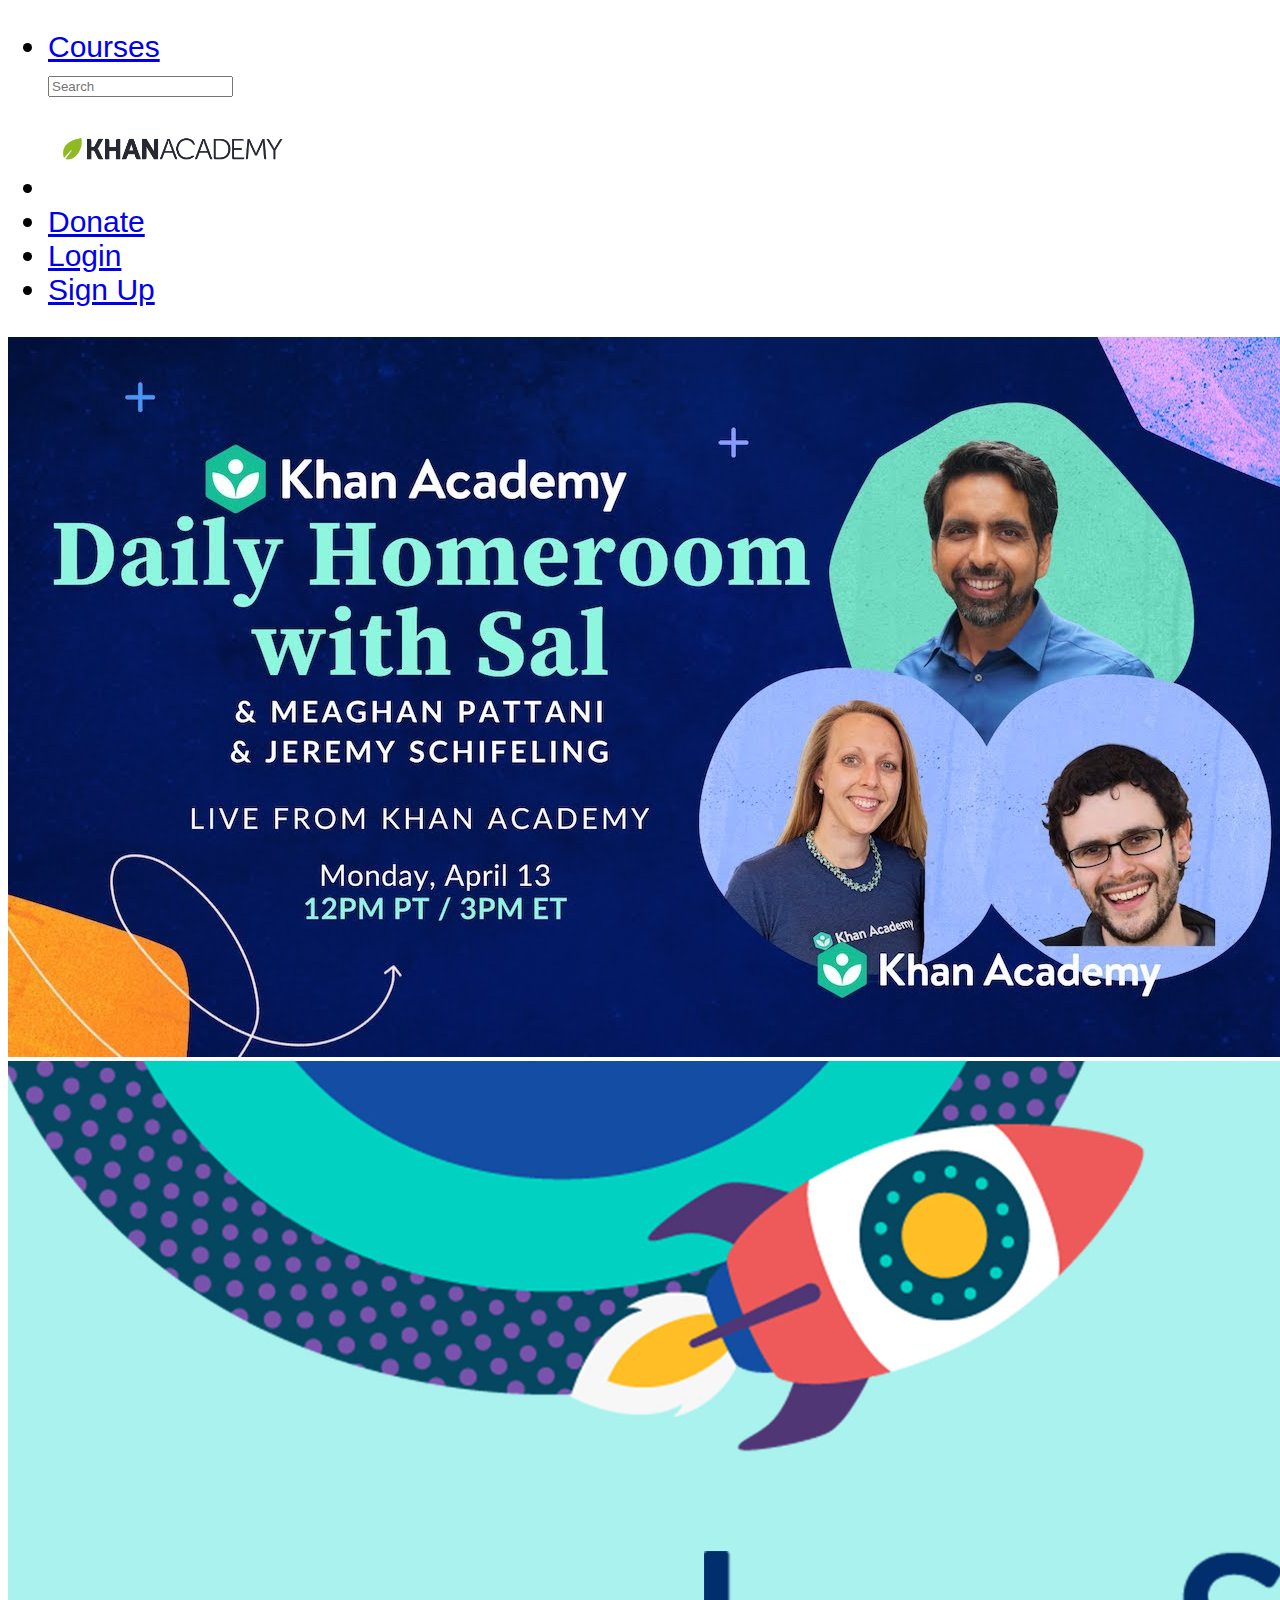
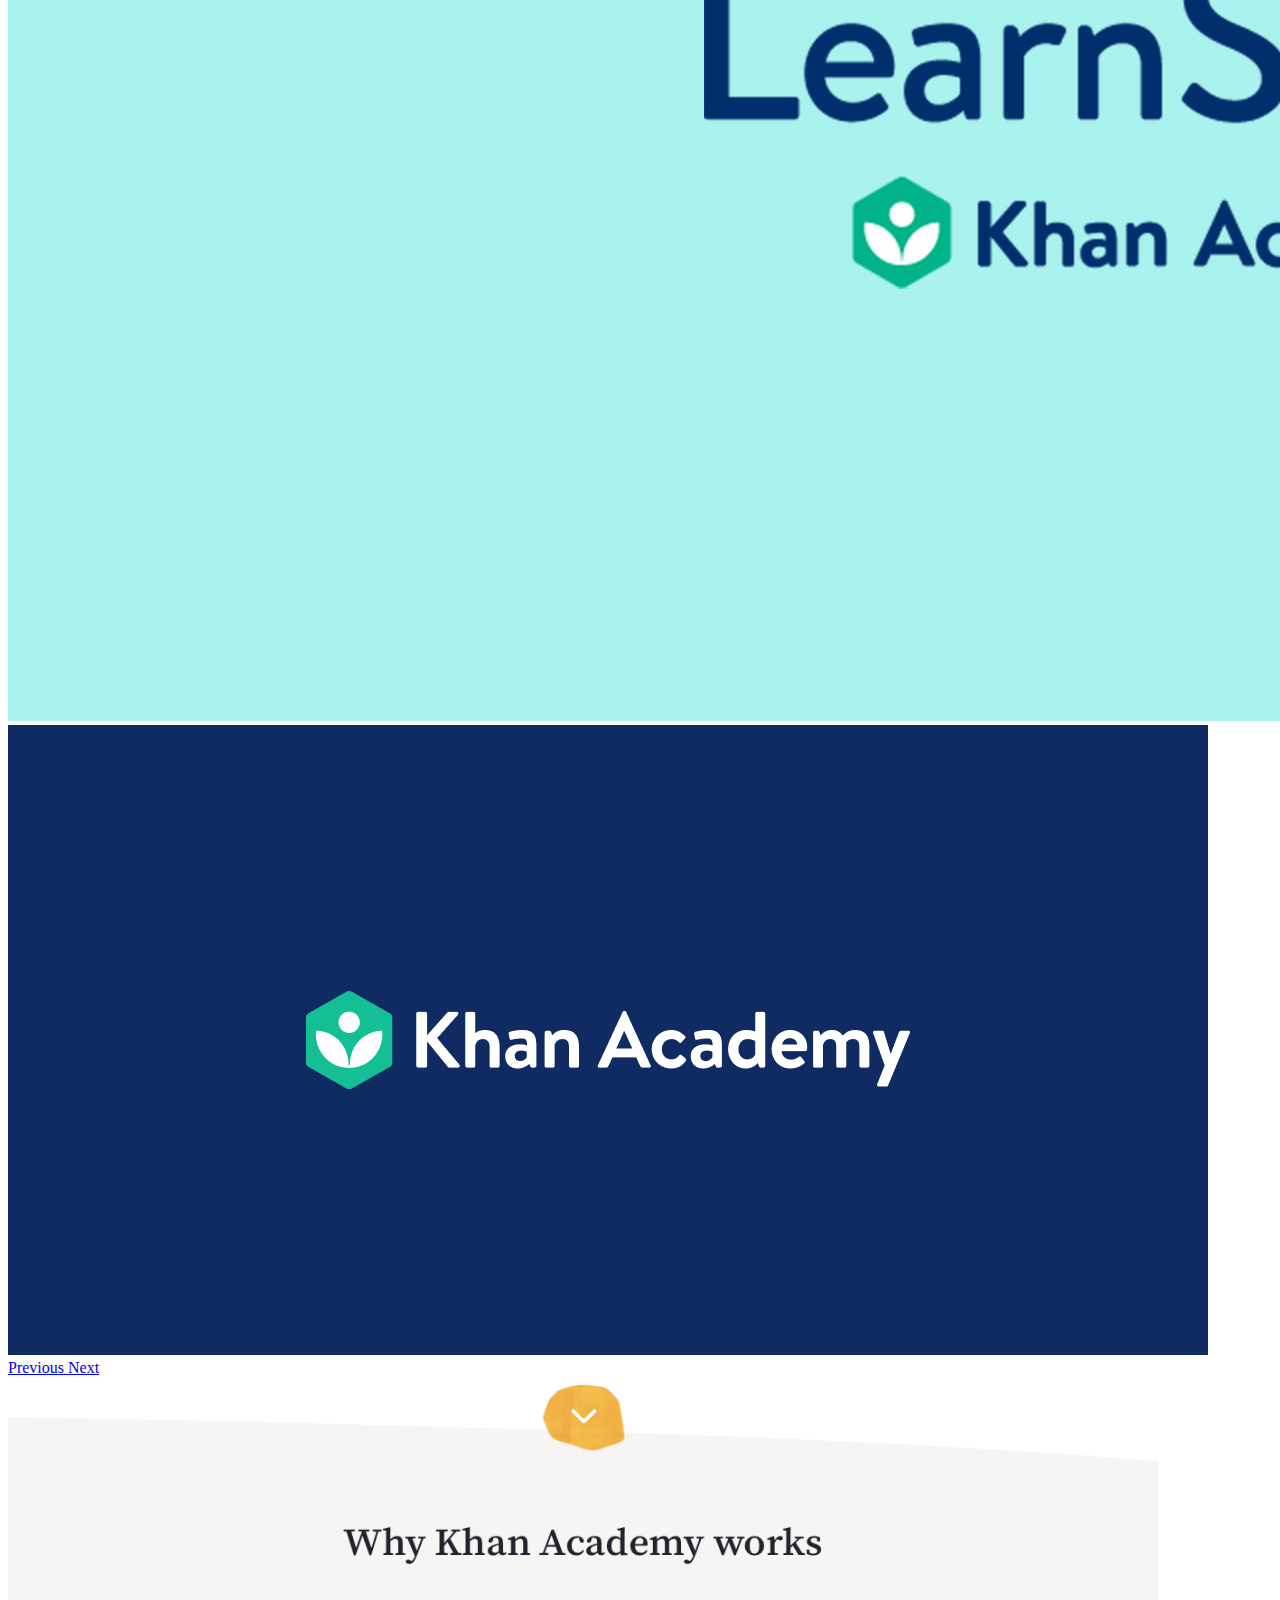
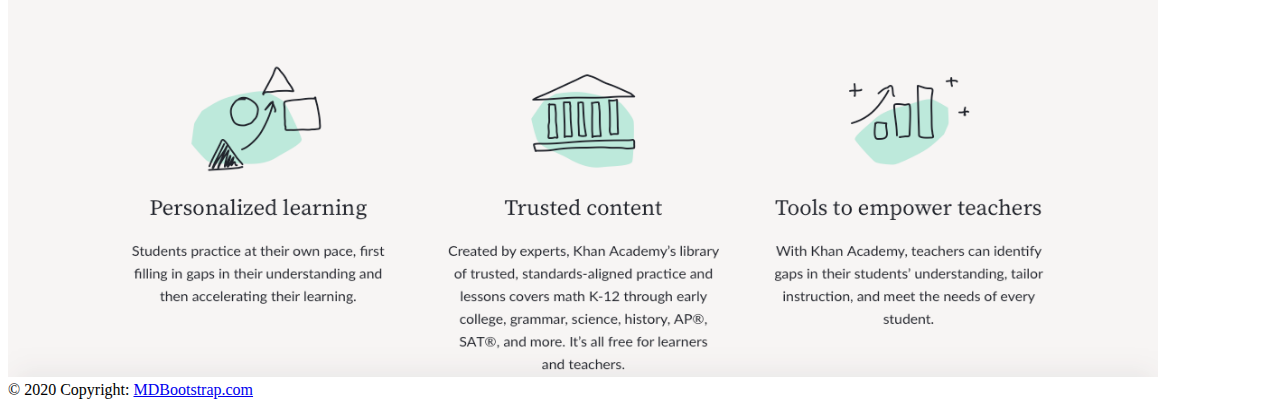
<file: Day_10/index.htm>
<!DOCTYPE html>
<html lang="en">
<head>
    <meta charset="UTF-8">
    <meta name="viewport" content="width=device-width, initial-scale=1.0">
    <title>Khan Academy</title>
    <link rel="stylesheet" href="https://stackpath.bootstrapcdn.com/bootstrap/4.5.0/css/bootstrap.min.css" integrity="sha384-9aIt2nRpC12Uk9gS9baDl411NQApFmC26EwAOH8WgZl5MYYxFfc+NcPb1dKGj7Sk" crossorigin="anonymous">
    <script src="https://code.jquery.com/jquery-3.5.1.slim.min.js" integrity="sha384-DfXdz2htPH0lsSSs5nCTpuj/zy4C+OGpamoFVy38MVBnE+IbbVYUew+OrCXaRkfj" crossorigin="anonymous"></script>
    <script src="https://cdn.jsdelivr.net/npm/popper.js@1.16.0/dist/umd/popper.min.js" integrity="sha384-Q6E9RHvbIyZFJoft+2mJbHaEWldlvI9IOYy5n3zV9zzTtmI3UksdQRVvoxMfooAo" crossorigin="anonymous"></script>
    <script src="https://stackpath.bootstrapcdn.com/bootstrap/4.5.0/js/bootstrap.min.js" integrity="sha384-OgVRvuATP1z7JjHLkuOU7Xw704+h835Lr+6QL9UvYjZE3Ipu6Tp75j7Bh/kR0JKI" crossorigin="anonymous"></script>

    <style>
        header{
            font-family: -apple-system, BlinkMacSystemFont, 'Segoe UI', Roboto, Oxygen, Ubuntu, Cantarell, 'Open Sans', 'Helvetica Neue', sans-serif;
            font-weight: 500;
            font-size: 30px;
        }
    </style>
</head>

<body>
    <header class="header">
        <ul class="nav navbar navbar-expand-md navbar-light bg-light justify-content-center">      
            <li class="nav-item dropdown"><a class="nav-link dropdown-toggle" href="#">Courses</a></li>
            <form class="form-inline my-2 my-sm-0">
                <input class="form-control mr-sm-2" type="search" placeholder="Search" aria-label="Search">
            </form>

            <li class="nav-logo"><a class="nav-link" href="#"><img src="khan.png" width="250px" height="100px"></a></li>

            <li class="nav-item"><a class="nav-link justify-content-end"  href="#">Donate</a></li>
            <li class="nav-item"><a class="nav-link" href="#">Login</a></li>
            <li class="nav-item"><a class="nav-link" href="#">Sign Up</a></li>
        </ul>
    </header>
 
    <main>
        <div id="carouselExampleControls" class="carousel slide" data-ride="carousel">
            <div class="carousel-inner">
              <div class="carousel-item active">
                <img class="d-block w-100" src="khanone.jpg" alt="First slide">
              </div>
              <div class="carousel-item">
                <img class="d-block w-100" src="khantwo.jpg" alt="Second slide">
              </div>
              <div class="carousel-item">
                <img class="d-block w-100" src="khanthree.png" alt="Third slide">
              </div>
            </div>
            <a class="carousel-control-prev" href="#carouselExampleControls" role="button" data-slide="prev">
              <span class="carousel-control-prev-icon" aria-hidden="true"></span>
              <span class="sr-only">Previous</span>
            </a>
            <a class="carousel-control-next" href="#carouselExampleControls" role="button" data-slide="next">
              <span class="carousel-control-next-icon" aria-hidden="true"></span>
              <span class="sr-only">Next</span>
            </a>
          </div>

        <div class="container">
            <img src="screen.png" width="1150" height="600">
        </div>
    </main>

    <footer class="page-footer font-small blue pt-4">
        <div class="footer-copyright text-center py-3">© 2020 Copyright:
            <a href="https://mdbootstrap.com/"> MDBootstrap.com</a>
          </div>
    </footer>

</body>

</html>
</file>
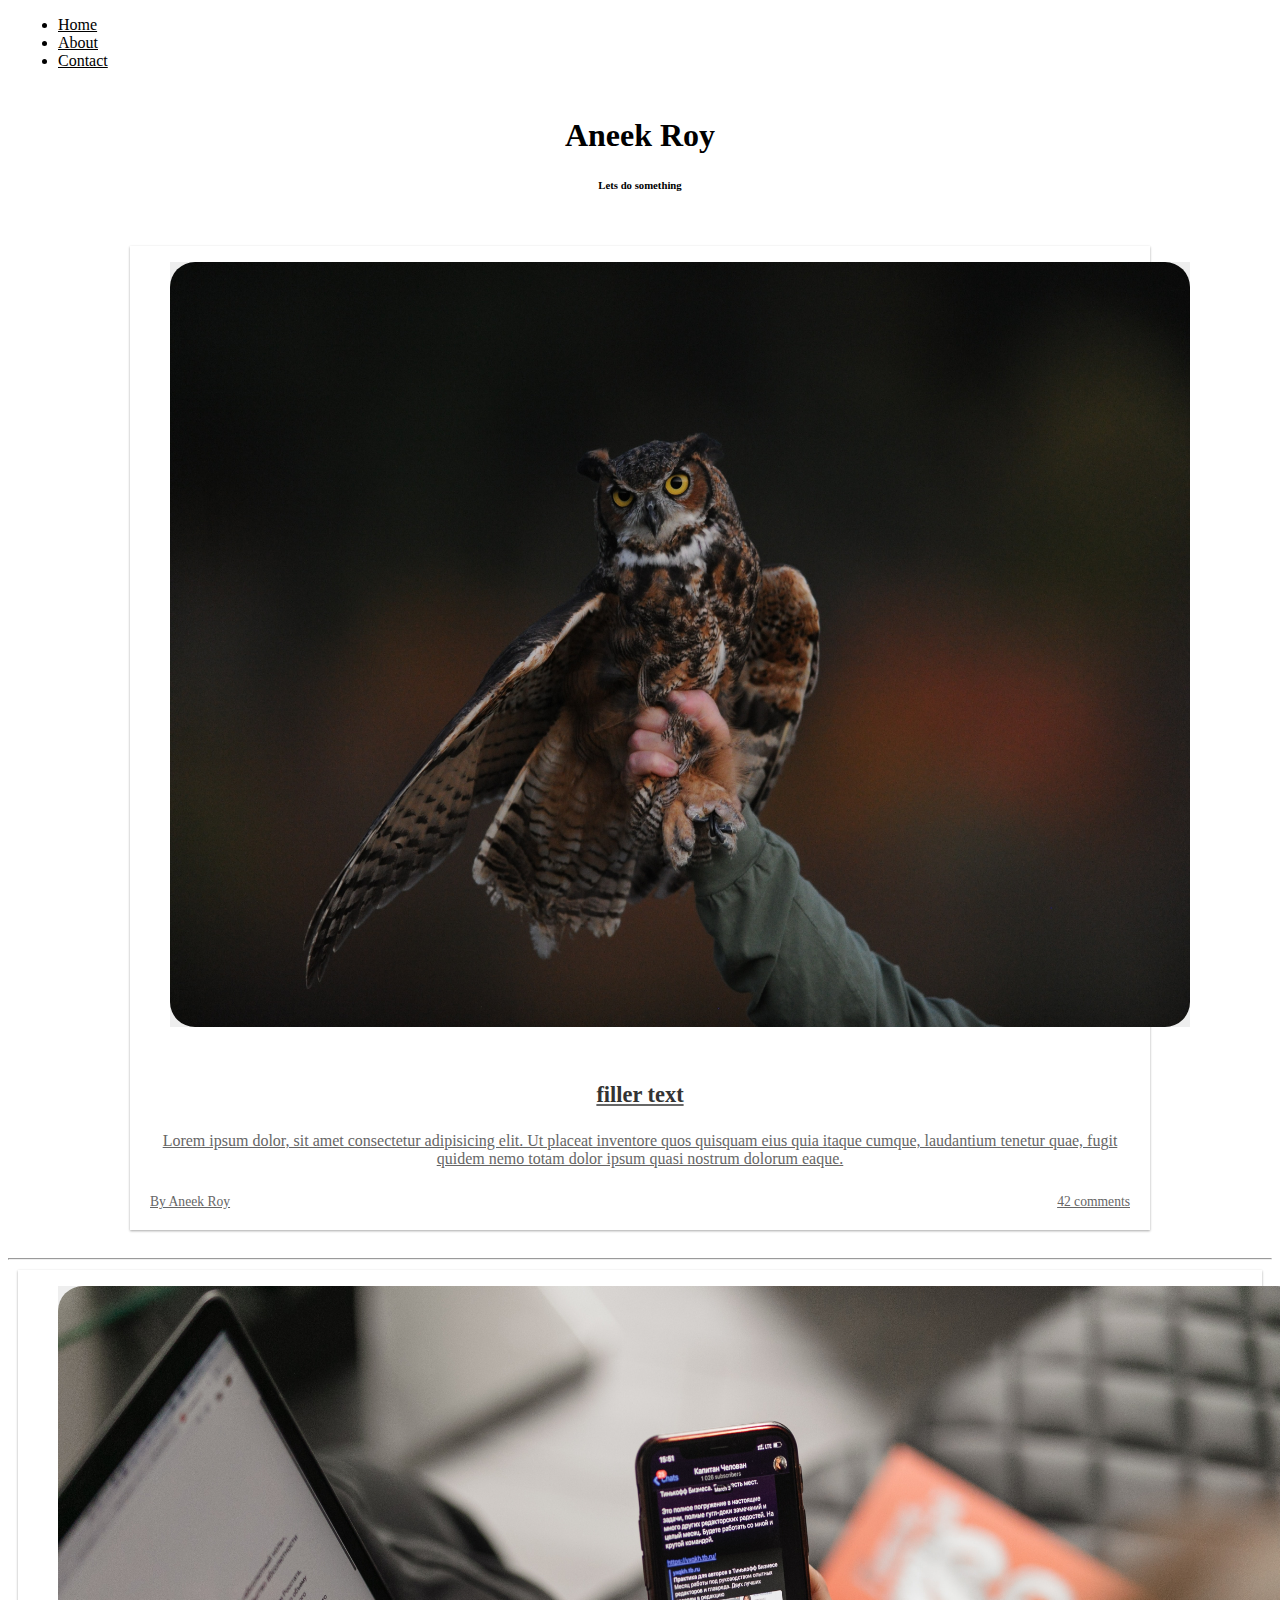
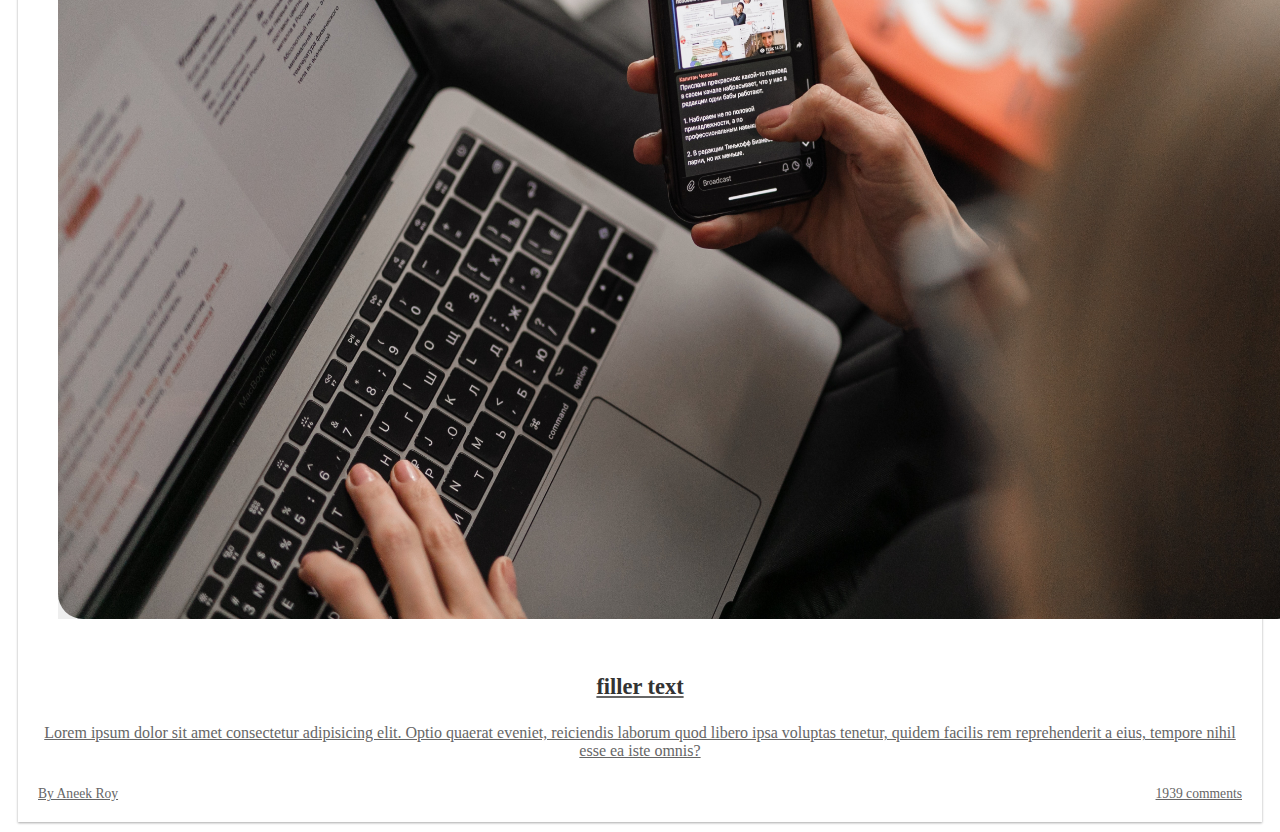
<file: Day_12/index.htm>
<!DOCTYPE html>
<html lang="en">
<head>
    <meta charset="UTF-8">
    <meta name="viewport" content="width=device-width, initial-scale=1.0">
    <title>Day12</title>
    <link rel="stylesheet" href="https://stackpath.bootstrapcdn.com/bootstrap/4.5.0/css/bootstrap.min.css" integrity="sha384-9aIt2nRpC12Uk9gS9baDl411NQApFmC26EwAOH8WgZl5MYYxFfc+NcPb1dKGj7Sk" crossorigin="anonymous">
    <script src="https://code.jquery.com/jquery-3.5.1.slim.min.js" integrity="sha384-DfXdz2htPH0lsSSs5nCTpuj/zy4C+OGpamoFVy38MVBnE+IbbVYUew+OrCXaRkfj" crossorigin="anonymous"></script>
    <script src="https://cdn.jsdelivr.net/npm/popper.js@1.16.0/dist/umd/popper.min.js" integrity="sha384-Q6E9RHvbIyZFJoft+2mJbHaEWldlvI9IOYy5n3zV9zzTtmI3UksdQRVvoxMfooAo" crossorigin="anonymous"></script>
    <script src="https://stackpath.bootstrapcdn.com/bootstrap/4.5.0/js/bootstrap.min.js" integrity="sha384-OgVRvuATP1z7JjHLkuOU7Xw704+h835Lr+6QL9UvYjZE3Ipu6Tp75j7Bh/kR0JKI" crossorigin="anonymous"></script>
    <style>
        .header{
            margin: 10px;
        }
        .nav-link{
            color: black;
        }
        .container{
            padding-top: 10px;
            text-align: center;
        }
        .main {
            margin: 0 auto;
            max-width: 1040px;
            padding: 10px;
          }
          
          .column {
            flex: 1;
            flex-direction: column;
          }
          
          .article {
            background: white;
            box-shadow: 0 1px 3px rgba(0, 0, 0, 0.12), 0 1px 2px rgba(0, 0, 0, 0.24);
            color: #666;
            display: flex;
            flex: 1;
            flex-direction: column;
            flex-basis: auto;
            margin: 10px;
          }
          
          .article:hover,
          .article:focus {
            box-shadow: 0 14px 28px rgba(0, 0, 0, 0.25), 0 10px 10px rgba(0, 0, 0, 0.22);
            color: #444;
          }
          
          .article-image {
            background: #eee;
            display: block;
            padding-top: 75%;
            position: relative;
            width: 100%;
          }
          
          .article-image img {
            display: block;
            height: 100%;
            left: 0;
            position: absolute;
            top: 0;
            width: 100%;
          }
          
          .article-image.is-3by2 {
            padding-top: 66.6666%;
          }
          
          .article-image.is-16by9 {
            padding-top: 56.25%;
          }
          
          .article-body {
            display: flex;
            flex: 1;
            flex-direction: column;
            padding: 20px;
          }
          
          .article-title {
            color: #333;
            flex-shrink: 0;
            font-size: 1.4em;
            font-weight: 700;
            line-height: 1.2;
          }
          
          .article-content {
            flex: 1;
            margin-top: 5px;
          }
          
          .article-info {
            display: flex;
            font-size: 0.85em;
            justify-content: space-between;
            margin-top: 10px;
          }
    </style>
</head>

<body>
    
    <header class="header">
        <ul class="nav navbar justify-content-center">
            <li class="nav-item"><a class="nav-link" href="#">Home</a></li>
            <li class="nav-item"><a class="nav-link" href="#">About</a></li>
            <li class="nav-item"><a class="nav-link" href="#">Contact</a></li>
        </ul>
        <div class="container">
            <h1>Aneek Roy</h1>
            <h6>Lets do something</h6>
        </div>
    </header>

    <main>
        <div class="container">
            <section class="column main column">
                <a class="article first-article" href="#">
                    <figure class="article-image is-4by3">
                      <img src="zach.jpg" alt="" style="border-radius: 25px;">
                    </figure>
                    <div class="article-body">
                      <h2 class="article-title">
                        filler text
                      </h2>
                      <p class="article-content">
                          Lorem ipsum dolor, sit amet consectetur adipisicing elit. Ut placeat inventore quos quisquam eius quia itaque cumque, laudantium tenetur quae, fugit quidem nemo totam dolor ipsum quasi nostrum dolorum eaque.
                      </p>
                      <footer class="article-info">
                        <span>By Aneek Roy</span>
                        <span>42 comments</span>
                      </footer>
                    </div>
                  </a>
            </section>
            <hr>
            <section class="columns">
                <div class="column nested-column">
                <a class="article" href="#">
                    <figure class="article-image is-4by3">
                        <img src="max.jpg" alt="" style="border-radius: 25px;"> 
                    </figure>
                    <div class="article-body">
                        <h2 class="article-title">
                            filler text
                        </h2>
                        <p class="article-content">
                            Lorem ipsum dolor sit amet consectetur adipisicing elit. Optio quaerat eveniet, reiciendis laborum quod libero ipsa voluptas tenetur, quidem facilis rem reprehenderit a eius, tempore nihil esse ea iste omnis?
                        </p>
                        <footer class="article-info">
                            <span>By Aneek Roy</span> 
                            <span>1939 comments</span>
                        </footer>
                    </div>
                </a>
            </div>
            </section>
        </div>
    </main>

</body>
</html>
</file>
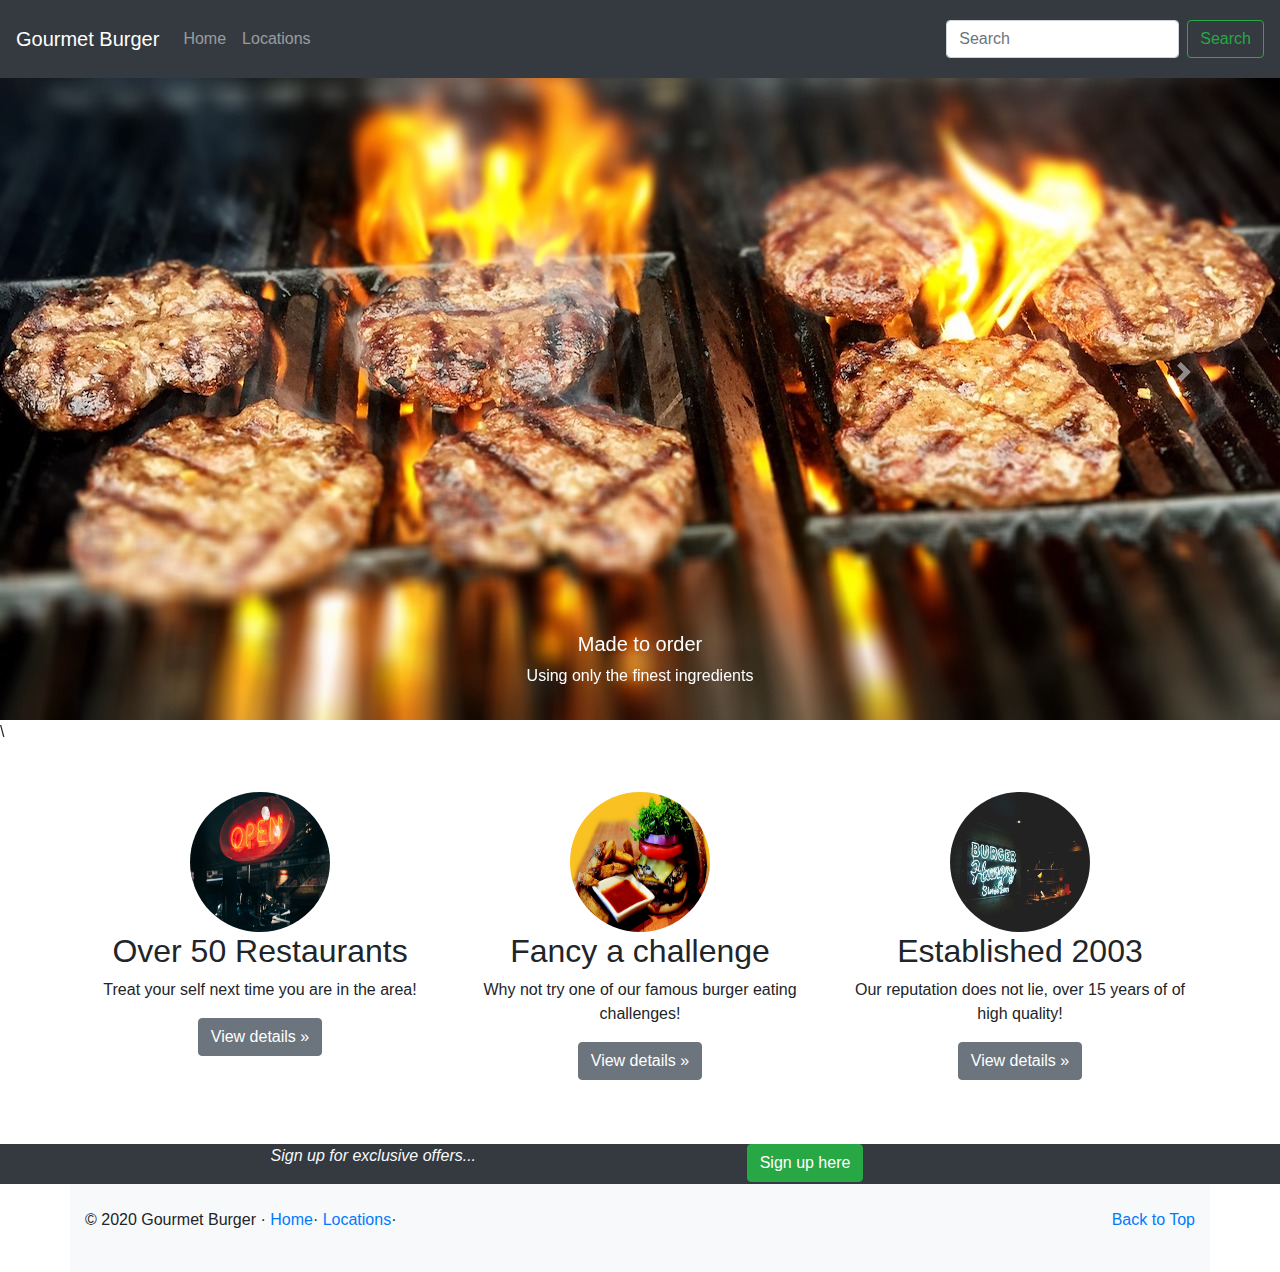
<file: Food_Website/index.html>
<!doctype html>
<html lang="en">
  <head>
    <!-- Required meta tags -->
    <meta charset="utf-8">
    <meta name="viewport" content="width=device-width, initial-scale=1, shrink-to-fit=no">

    <!-- Bootstrap CSS -->
    <link rel="stylesheet" href="https://stackpath.bootstrapcdn.com/bootstrap/4.4.1/css/bootstrap.min.css" integrity="sha384-Vkoo8x4CGsO3+Hhxv8T/Q5PaXtkKtu6ug5TOeNV6gBiFeWPGFN9MuhOf23Q9Ifjh" crossorigin="anonymous">
    <link rel="stylesheet" href="styles.css">

  <title>Gourmet Burgers</title>
  </head>
  <body>
    <header>     
      <nav class="navbar navbar-expand-md navbar-dark fixed-top bg-dark">
        <a class="navbar-brand" href="">Gourmet Burger</a>
        <button class="navbar-toggler" type="button" data-toggle="collapse" data-target="#navbarCollapse">
          <span class="navbar-toggler-icon"></span>
        </button>
        <div class="collapse navbar-collapse" id="navbarCollapse"> 
          <ul class="navbar-nav mr-auto">
            <li class="nav-item">
              <a class="nav-link">Home</a>
            </li>
            <li class="nav-item">
              <a class="nav-link">Locations</a>
            </li>
          </ul>
          <form class="form-inline my-2 my-md-1">
            <input class="form-control mr-sm-2" type="text" placeholder="Search">
            <button class="btn btn-outline-success my-2" type="submit">Search</button>
            </button>
          </form>
        </div>
      </nav>
    </header>

    <div id="carouselControls" class="carousel slide" data-ride="carousel">
      <div class="carousel-inner">
        <div class="carousel-item active">
          <img class="w-100" src="images/images/carousel1.jpg" alt="First slide">\
          <div class="carousel-caption">
            <h5>Made to order</h5>
            <p>Using only the finest ingredients</p>
          </div>
        </div>
        <div class="carousel-item">
          <img class="w-100" src="images/images/carousel2.jpg" alt="Second slide">
          <div class="carousel-caption">             
            <h5>Over 50 types on our menu</h5>
            <p>Or build your own!</p>
          </div>
        </div>
        <a href="#carouselControls" class="carousel-control-prev" role="button" data-slide="prev">
          <span class="carousel-control-prev-icon"></span>
          <span class="sr-only">Previous</span>
        </a>
        <a href="#carouselControls" class="carousel-control-next" role="button" data-slide="next">
          <span class="carousel-control-next-icon"></span>
          <span class="sr-only">Next</span>
        </a>
      </div>
    </div>

    <div class="container text-center py-5">
        <div class="row">
            <div class="col-md-4">
              <img class="rounded-circle" src="images/images/open.jpg" alt="restaurants image">
              <h2>Over 50 Restaurants</h2>
              <p>Treat your self next time you are in the area!</p>
              <p><a class="btn btn-secondary" href="" role="button">View details &raquo;</a></p>
            </div>
            <div class="col-md-4">
              <img class="rounded-circle" src="images/images/challenge.jpg" alt="eating challenge image">
              <h2>Fancy a challenge</h2>
              <p>Why not try one of our famous burger eating challenges!</p>
              <p><a class="btn btn-secondary" href="" role="button">View details &raquo;</a></p>
            </div>
            <div class="col-md-4">
              <img class="rounded-circle" src="images/images/sign.jpg" alt="reputation image">
              <h2>Established 2003</h2>
              <p>Our reputation does not lie, over 15 years of of high quality!</p>
              <p><a class="btn btn-secondary" href="" role="button">View details &raquo;</a></p>
            </div>
        </div>
    </div>

    <div class="container-fluid bg-dark">
      <div class="row text-center">
        <div class="col-md-7 text-light font-italic">
          <p>Sign up for exclusive offers...</p>
        </div>
        <div class="cold-md-5">
          <button type="button" class="btn btn-success" data-toggle="modal" data-target="#modal">
            Sign up here
          </button>
        </div>
      </div>      
    </div>

    <!--Modal-->
    <div class="modal fade" id="modal">
      <div class="modal-dialog">
        <div class="modal-content">
          <div class="modal-header">
            <h5 class="modal-title">Sign up for exclusive offers!</h5>
            <button type="button" class="close" data-dismiss="modal">&times;</button>
          </div>
          <div class="modal-body">
            <form>
              <div class="form-group">
                <label for="nameInput">Your name</label>
                <input type="text" class="form-control" id="nameInput" placeholder="Enter your name..">               
              </div>
              <div class="form-group">
                <label for="emailInput">Your email</label>
                <input type="text" class="form-control" id="emailInput" placeholder="Enter your email..">               
              </div>
              <div class="form-group">
                <label for="address">Your address</label>
                <textarea class="form-control" id="address" rows="3" placeholder="Enter your address..."></textarea>          
              </div>
  
          </div>
          <div class="modal-footer justify-content-between">    
            <div class="form-check form-check-inline">
              <input type="checkbox" class="form-check-input" id="emailCheck" value="option1">
              <label class="form-check-label" for="emailCheck">Contact by email</label>
            </div>    
            <div class="form-check form-check-inline">
              <input type="checkbox" class="form-check-input" id="postCheck" value="option1">
              <label class="form-check-label" for="postCheck">Contact by post</label>
            </div>   
            <button type="submit" class="btn btn-primary">Submit</button>
          </div>
        </div>
      </form>
      </div>
    </div>

    <footer class="container bg-light py-4">
      <p class="float-right"><a href="#">Back to Top</a></p>
      <p>&copy; 2020 Gourmet Burger &middot;
        <a href="home.html">Home</a>&middot;
        <a href="locations.html">Locations</a>&middot;
      </p>
    </footer>

    <!-- Optional JavaScript -->
    <!-- jQuery first, then Popper.js, then Bootstrap JS -->
    <script src="https://code.jquery.com/jquery-3.4.1.slim.min.js" integrity="sha384-J6qa4849blE2+poT4WnyKhv5vZF5SrPo0iEjwBvKU7imGFAV0wwj1yYfoRSJoZ+n" crossorigin="anonymous"></script>
    <script src="https://cdn.jsdelivr.net/npm/popper.js@1.16.0/dist/umd/popper.min.js" integrity="sha384-Q6E9RHvbIyZFJoft+2mJbHaEWldlvI9IOYy5n3zV9zzTtmI3UksdQRVvoxMfooAo" crossorigin="anonymous"></script>
    <script src="https://stackpath.bootstrapcdn.com/bootstrap/4.4.1/js/bootstrap.min.js" integrity="sha384-wfSDF2E50Y2D1uUdj0O3uMBJnjuUD4Ih7YwaYd1iqfktj0Uod8GCExl3Og8ifwB6" crossorigin="anonymous"></script>
  </body>
</html>
</file>
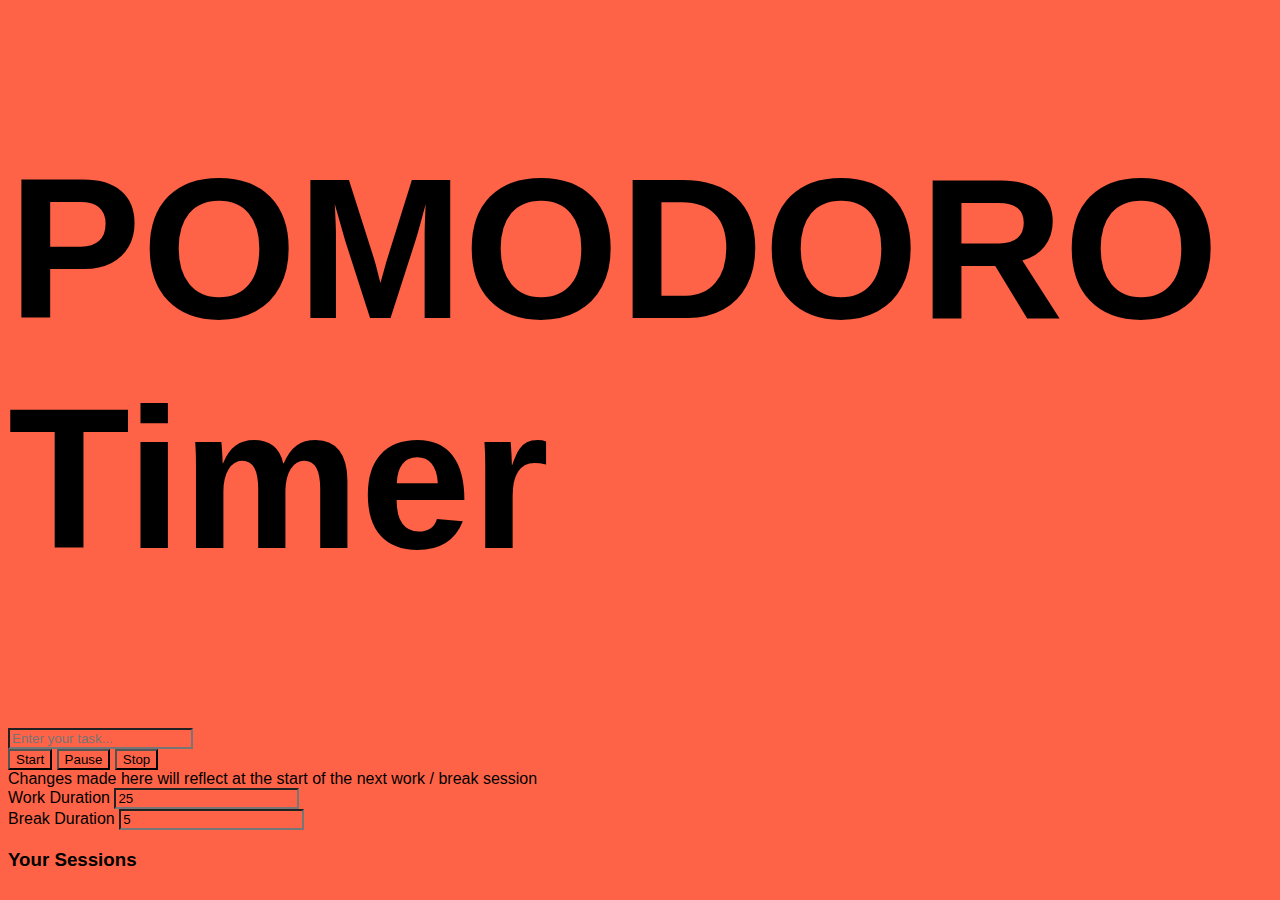
<file: JavaScriptClock/index.html>
<!DOCTYPE html>
<html lang="en">
<head>
    <meta charset="UTF-8">
    <meta name="viewport" content="width=device-width, initial-scale=1.0">
    <title>Pomodoro Timer</title>
    <link rel="stylesheet" href="style.css">
</head>
<body>

    <h1 id="title">POMODORO Timer</h1>

    
    <div class="flex-container">
        <div id="pomodoro-container">
            <div id="pomodoro-clock">
              <div id="pomodoro-timer"></div>
              <div>
                <input type="text" id="pomodoro-clock-task" placeholder="Enter your task..." />
              </div>
              <div id="pomodoro-clock-actions">
                <button id="pomodoro-start">Start</button>
                <button id="pomodoro-pause">Pause</button>
                <button id="pomodoro-stop">Stop</button>
              </div>
              <!-- new -->
              <div id="pomodoro-clock-title">
                <span>
                  Changes made here will reflect at the start of the next work /
                  break session
                </span>
              </div>
              <div id="pomodoro-clock-actions">
                <div class="pomodoro-input">
                  <label>Work Duration</label>
                  <input name="input-work-duration" id="input-work-duration" type="number" />
                </div>
                <div class="pomodoro-input">
                  <label>Break Duration</label>
                  <input name="input-break-duration" id="input-break-duration" type="number" />
                </div>
              </div>
              <div id="pomodoro-info">
                <h3>Your Sessions </h3>
                <ul id="pomodoro-sessions">
                </ul>
              </div>
            </div>
          </div>
          </div>
    </div>



<script src="main.js"></script>
</body>
</html>
</file>
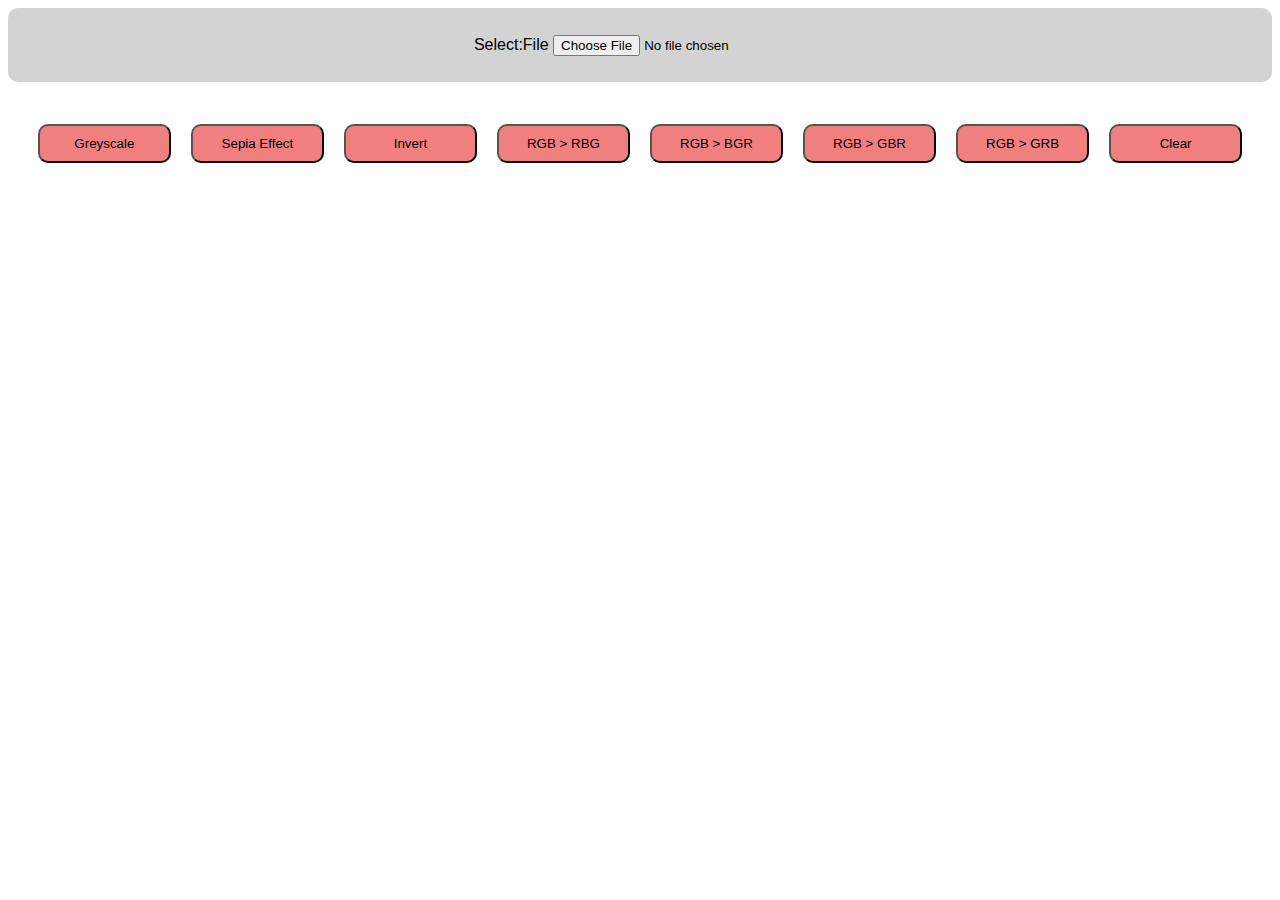
<file: Photo Editor Application/index.htm>
<!DOCTYPE html>
<html lang="en">
<head>
    <meta charset="UTF-8">
    <meta name="viewport" content="width=device-width, initial-scale=1.0">
    <title>Photo Editor</title>
    <style>
        #upload{
            text-align: center;
            background-color: lightgrey;
            border-radius: 10px;
            font-family: -apple-system, BlinkMacSystemFont, 'Segoe UI', Roboto, Oxygen, Ubuntu, Cantarell, 'Open Sans', 'Helvetica Neue', sans-serif;
        }

        input{
            margin: 2em 0;
        }

        #buttons{
            display: flex;
            justify-content: space-evenly;
            margin: 2em 0;
            border: 1px lightcoral;
            border-radius: 10px;
            padding: 10px;
            font-family: -apple-system, BlinkMacSystemFont, 'Segoe UI', Roboto, Oxygen, Ubuntu, Cantarell, 'Open Sans', 'Helvetica Neue', sans-serif;
        }

        button{
            background: lightcoral;
            border-radius: 10px;
            width: 10em;
            padding: 10px;
        }
    </style>
</head>
<body>
    <div id="upload">
        <label for="uploader">Select:File</label>
        <input type="file" id="uploader">
    </div>

    <div id="buttons">
        <button>Greyscale</button>
        <button>Sepia Effect</button>
        <button>Invert</button>
        <button>RGB > RBG</button>
        <button>RGB > BGR</button>
        <button>RGB > GBR</button>
        <button>RGB > GRB</button>
        <button>Clear</button>
    </div>

    <div>
        <canvas id="canvas"></canvas>
    </div>

    <script src="script.js">

    </script>

</body>
</html>
</file>
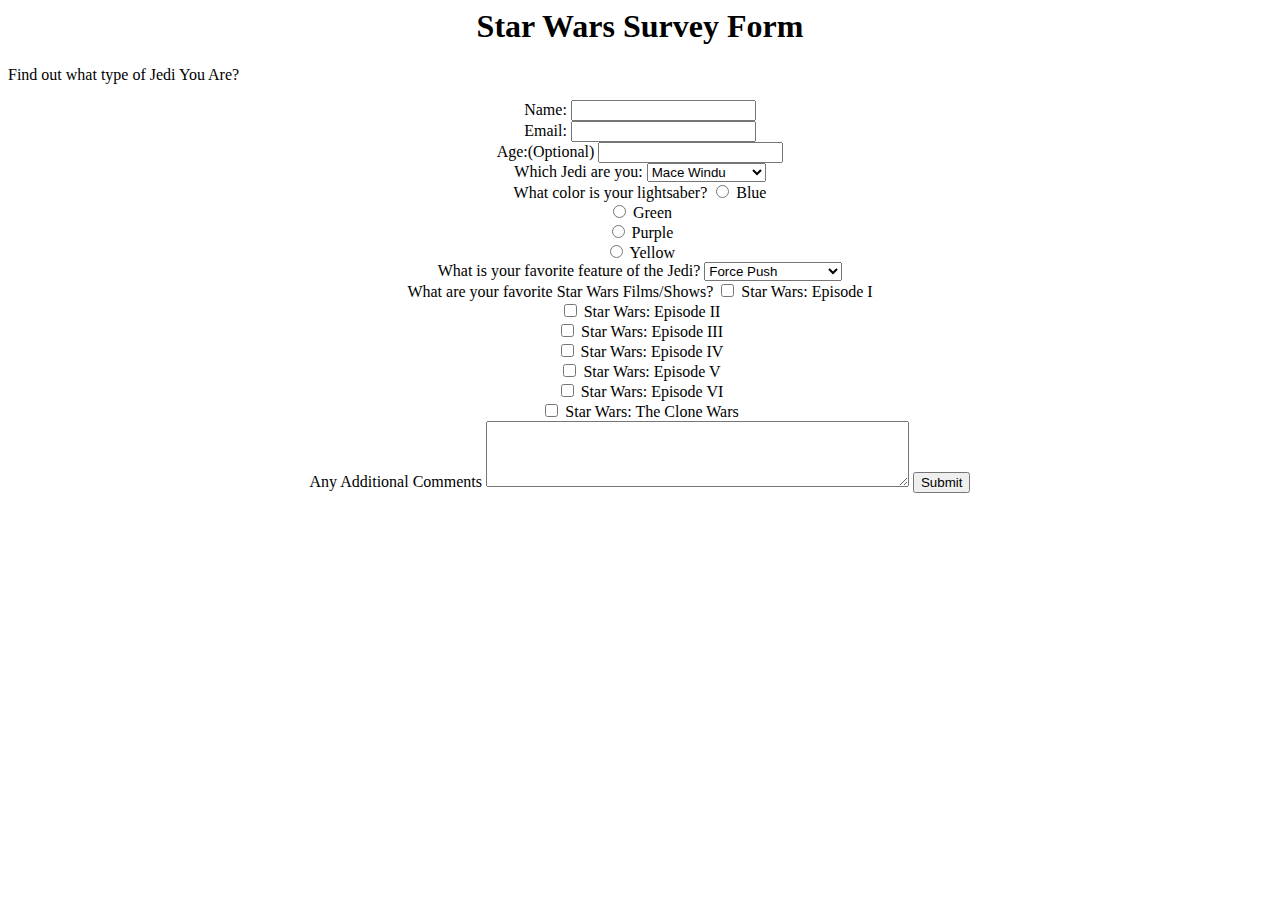
<file: Survey Site/index.htm>
<script src="https://cdn.freecodecamp.org/testable-projects-fcc/v1/bundle.js"></script>

<!DOCTYPE html>
<html lang="en">
<head>
    <meta charset="UTF-8">
    <meta name="viewport" content="width=device-width, initial-scale=1.0">
    <title>Survey</title>
    <link rel="stylesheet" href="style.css"> 
</head>
<body>
    <h1 id="title">Star Wars Survey Form</h1>
    <p id="description">Find out what type of Jedi You Are?</p>
    <form id="survey-form">

        <label for="fname" id="name-label">Name:</label>
        <input id="name" required></br>

        <label for="fname" id="email-label">Email:</label>
        <input id="email" type="email" required></br>

        <label id="number-label">Age:(Optional)</label>
        <input type="number" id="number" required></br>

        <label for="fname">Which Jedi are you:</label>
        <select name="jedi" required>
            <option value="Mace Windu">Mace Windu</option>
            <option value="Anakin">Anakin</option>
            <option value="Obi Wan Kenobi">Obi Wan Kenobi</option>
            <option value="Yoda">Yoda</option>
        </select></br>

        <label for="fname">What color is your lightsaber?</label>
        <input type="radio" id="blue" name="jedi" required>
        <label for="blue">Blue</label><br>
        <input type="radio" id="green" name="jedi" required> 
        <label for="green">Green</label><br>
        <input type="radio" id="purple"name="jedi" required>
        <label for="purple">Purple</label><br>
        <input type="radio" id="Yellow" name="jedi" required>
        <label for="yellow">Yellow</label><br>
        
        <label for="fname">What is your favorite feature of the Jedi?</label>
        <select name="feature" required>
            <option value="Force Push">Force Push</option>
            <option value="Force Judgement">Force Judgement</option>
            <option value="Enhanced Reflexes">Enhanced Reflexes</option>
            <option value="Mind Trick">Mind Trick</option>
            <option value="Pyschometry">Pyschometry</option>
        </select></br>

        <label for="fname">What are your favorite Star Wars Films/Shows?</label>
            <input type="checkbox" id="film1" name="film1" value="Star Wars: Episode I" required>
            <label for="film1">Star Wars: Episode I</label></br>
            <input type="checkbox" id="film2" name="film2" value="Star Wars: Episode II" required>
            <label for="film2">Star Wars: Episode II</label></br>
            <input type="checkbox" id="film3" name="film3" value="Star Wars: Episode III" required>
            <label for="film3">Star Wars: Episode III</label></br>
            <input type="checkbox" id="film4" name="film4" value="Star Wars: Episode IV" required>
            <label for="film4">Star Wars: Episode IV</label></br>
            <input type="checkbox" id="film5" name="film5" value="Star Wars: Episode V" required>
            <label for="film5">Star Wars: Episode V</label></br>
            <input type="checkbox" id="film6" name="film6" value="Star Wars: Episode VI" required> 
            <label for="film6">Star Wars: Episode VI</label></br>
            <input type="checkbox" id="film7" name="film7" value="Star Wars: The Clone Wars" required>
            <label for="film7">Star Wars: The Clone Wars</label></br>

            <label for="fname">Any Additional Comments </label>
            <textarea id="jedi text" name="jedi text" rows="4" cols="50">
            </textarea>

            <input id ="submit" type="submit" value="Submit" required>
    </form>
</body>
</html>
</file>
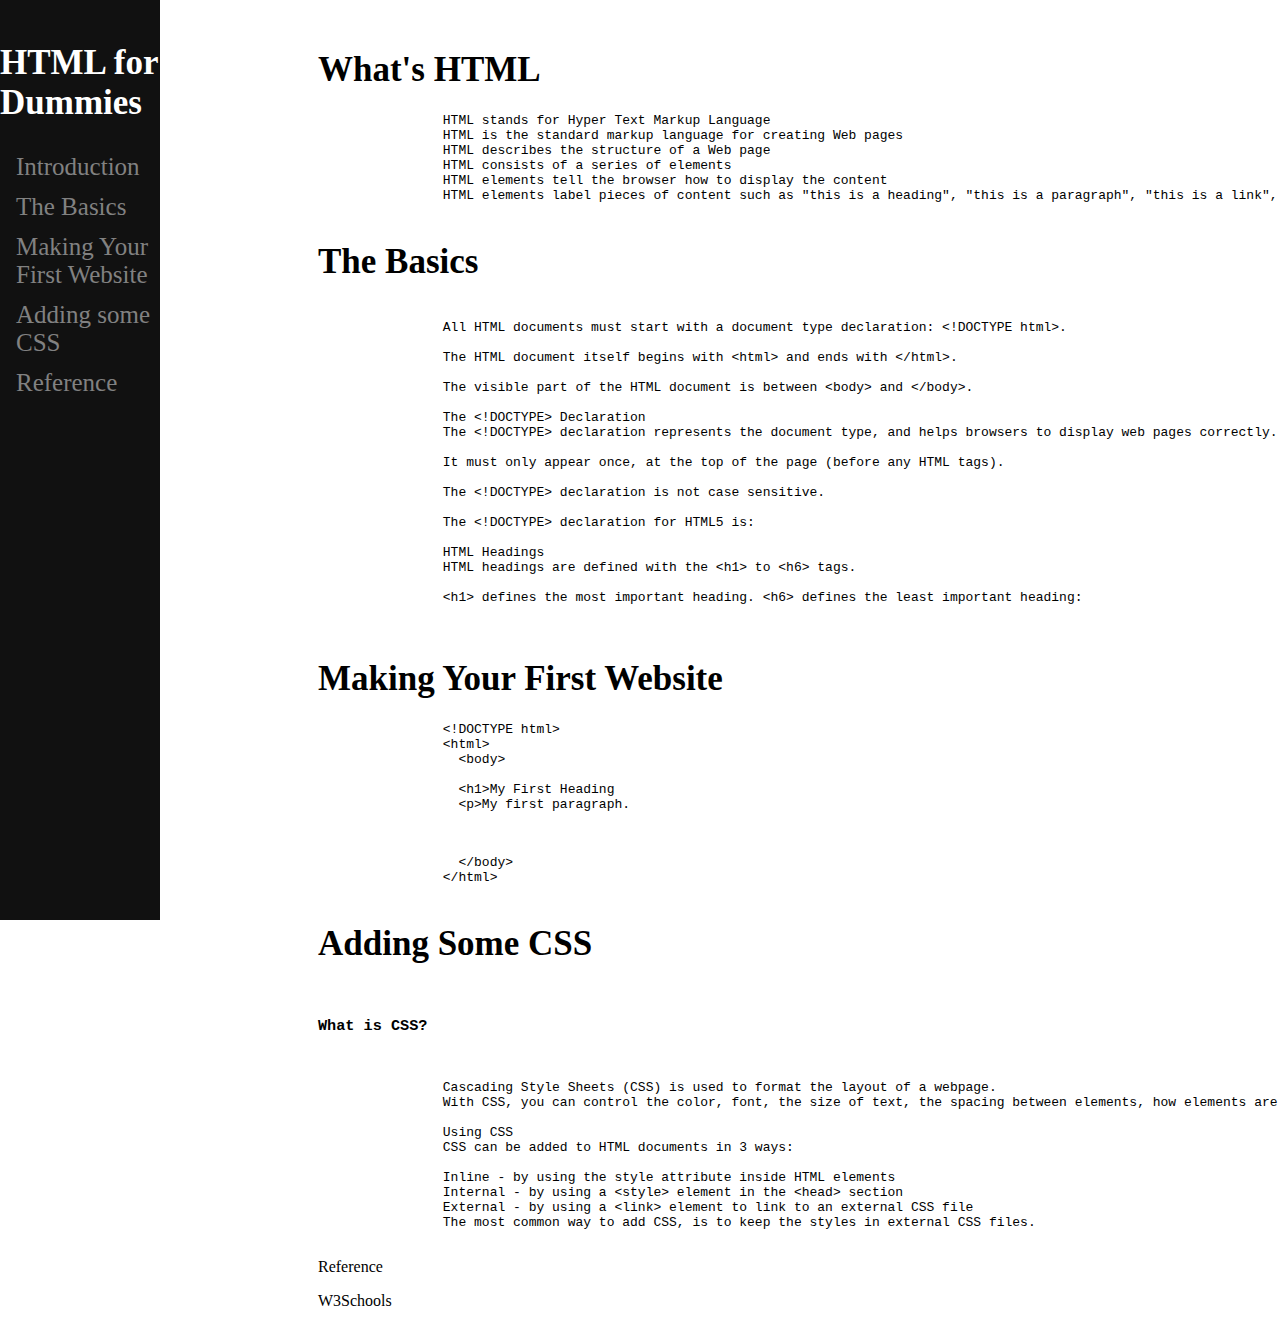
<file: Technical Documentation Page/index.html>
<!DOCTYPE html>
<html lang="en">
<head>
    <meta charset="UTF-8">
    <meta name="viewport" content="width=device-width, initial-scale=1.0">
    <title>Learning HTMl</title>
    <link rel="stylesheet" href="style.css"> 
</head>
<body>

    <!-- Side navigation -->
    <div class="sidenav">
        <h1 style="color: white;">HTML for Dummies</h1>
        <a href="#">Introduction</a>
        <a href="#">The Basics</a>
        <a href="#">Making Your First Website</a>
        <a href="#">Adding some CSS</a>
        <a href="#">Reference</a>
    </div>
  
       
    <main id="main-doc" class="main">

        <section id="Introduction">
            <h1>What's HTML</h1>
            <pre>
                HTML stands for Hyper Text Markup Language
                HTML is the standard markup language for creating Web pages
                HTML describes the structure of a Web page
                HTML consists of a series of elements
                HTML elements tell the browser how to display the content
                HTML elements label pieces of content such as "this is a heading", "this is a paragraph", "this is a link", etc.
            </pre>

        </section>

        <section id="The Basics">
            <h1>The Basics</h1>
            <pre>

                All HTML documents must start with a document type declaration: &lt;!DOCTYPE html>.

                The HTML document itself begins with &lt;html> and ends with &lt;/html>.

                The visible part of the HTML document is between &lt;body> and &lt;/body>.

                The &lt;!DOCTYPE> Declaration
                The &lt;!DOCTYPE> declaration represents the document type, and helps browsers to display web pages correctly.

                It must only appear once, at the top of the page (before any HTML tags).

                The &lt;!DOCTYPE> declaration is not case sensitive.

                The &lt;!DOCTYPE> declaration for HTML5 is:

                HTML Headings
                HTML headings are defined with the &lt;h1> to &lt;h6> tags.

                &lt;h1> defines the most important heading. &lt;h6> defines the least important heading: 

            </pre>
        </section>

        <section id="Making Your First Website">
            <h1>Making Your First Website</h1>
            <pre>
                &lt;!DOCTYPE html>
                &lt;html>
                  &lt;body>

                  &lt;h1>My First Heading</h1>
                  &lt;p>My first paragraph.</p>

                  &lt;/body>
                &lt;/html>
            </pre>
        </section>

        <section id="Adding some CSS">
            <h1>Adding Some CSS</h1>
            <pre>
                <h3>What is CSS?</h3>

                Cascading Style Sheets (CSS) is used to format the layout of a webpage.
                With CSS, you can control the color, font, the size of text, the spacing between elements, how elements are positioned and laid out, what background images or background colors are to be used, different displays for different devices and screen sizes, and much more!

                Using CSS
                CSS can be added to HTML documents in 3 ways:

                Inline - by using the style attribute inside HTML elements
                Internal - by using a &lt;style> element in the &lt;head> section
                External - by using a &lt;link> element to link to an external CSS file
                The most common way to add CSS, is to keep the styles in external CSS files.
            </pre>
        </section>

        <section id="Reference">
            <header>Reference</header>
            <p>W3Schools</p>
        </section>

    </main>

</body>
</html>
</file>
<file: Food_Website/styles.css>
.col-md-4 > img{
    width: 140px;
    height: 140px;
}
</file>
<file: JavaScriptClock/style.css>
*{
    background-color: #ff6347;
    font-family: -apple-system, BlinkMacSystemFont, 'Segoe UI', Roboto, Oxygen, Ubuntu, Cantarell, 'Open Sans', 'Helvetica Neue', sans-serif;
}

#title{
    font-size: 200px;
}

.flex-container{
    display: flex;
    flex-direction: row;
}
</file>
<file: Survey Site/style.css>
#title{
    text-align: center;
}

#survey-form{
    text-align: center;
}

#jedi{
    text-align: center;
}
</file>
<file: Technical Documentation Page/style.css>
/* The sidebar menu */
.sidenav {
  height: 100%; /* Full-height: remove this if you want "auto" height */
  width: 160px; /* Set the width of the sidebar */
  position: fixed; /* Fixed Sidebar (stay in place on scroll) */
  z-index: 1; /* Stay on top */
  top: 0; /* Stay at the top */
  left: 0;
  background-color: #111; /* Black */
  overflow-x: hidden; /* Disable horizontal scroll */
  padding-top: 20px;
}

/* The navigation menu links */
.sidenav a {
  padding: 6px 8px 6px 16px;
  text-decoration: none;
  font-size: 25px;
  color: #818181;
  display: block;
}

/* When you mouse over the navigation links, change their color */
.sidenav a:hover {
  color: #f1f1f1;
}

/* Style page content */
.main {
  margin-left: 300px; /* Same as the width of the sidebar */
  margin-top: 50px;
  padding: 0px 10px;
}

/* On smaller screens, where height is less than 450px, change the style of the sidebar (less padding and a smaller font size) */
@media screen and (max-height: 450px) {
  .sidenav {padding-top: 15px;}
  .sidenav a {font-size: 18px;}
}

h1{
  font-size: 35px;
}
</file>
